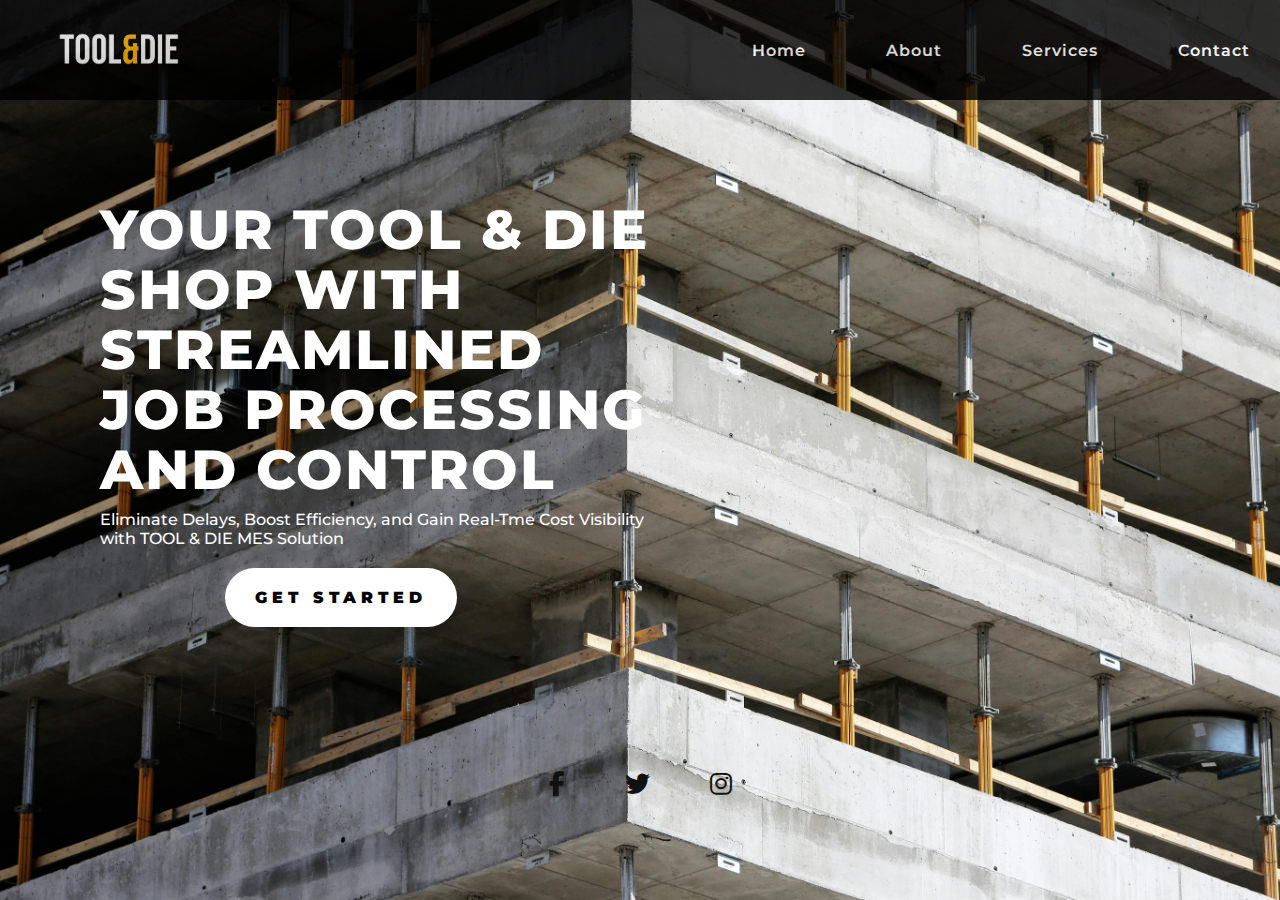
<file: index.html>
<!DOCTYPE html>
<html lang="en">

<head>
  <meta charset="UTF-8">
  <meta name="viewport" content="width=device-width, initial-scale=1.0">
  <title>Responsive Website Landing Page design</title>
  <link rel="icon" href="ICON.png" type="image/x-icon">
  <link rel="stylesheet" href="LandingPage.css">
  <link rel="stylesheet" href="https://cdnjs.cloudflare.com/ajax/libs/font-awesome/6.5.1/css/all.min.css">
</head>

<body>

  <section>
    <header>
      <h2> <a href="#" class="logo"><img src="Tool&Die.png" alt=""></a></h2>
      <div class="navigation">
        <a href="#">Home</a>
        <a href="about.html">About</a>
        <a href="services.html">Services</a>
        <a href="contact.html">Contact</a>
      </div>
    </header>
    <div class="content">
      <div class="info">
        <h2>YOUR TOOL & DIE SHOP WITH STREAMLINED JOB PROCESSING AND CONTROL<br><span></span></h2>
        <p>Eliminate Delays, Boost Efficiency, and Gain Real-Tme Cost Visibility with TOOL & DIE MES Solution</p>
      </div>
      <a href="#" class="info-btn">GET STARTED</a>
    </div>
    </div>
    <div class="media-icons">
      <a href="#"><i class="fab fa-facebook-f"></i></a>
      <a href="#"><i class="fab fa-twitter"></i></a>
      <a href="#"><i class="fab fa-instagram"></i></a>
    </div>
  </section>

</body>

</html>
</file>
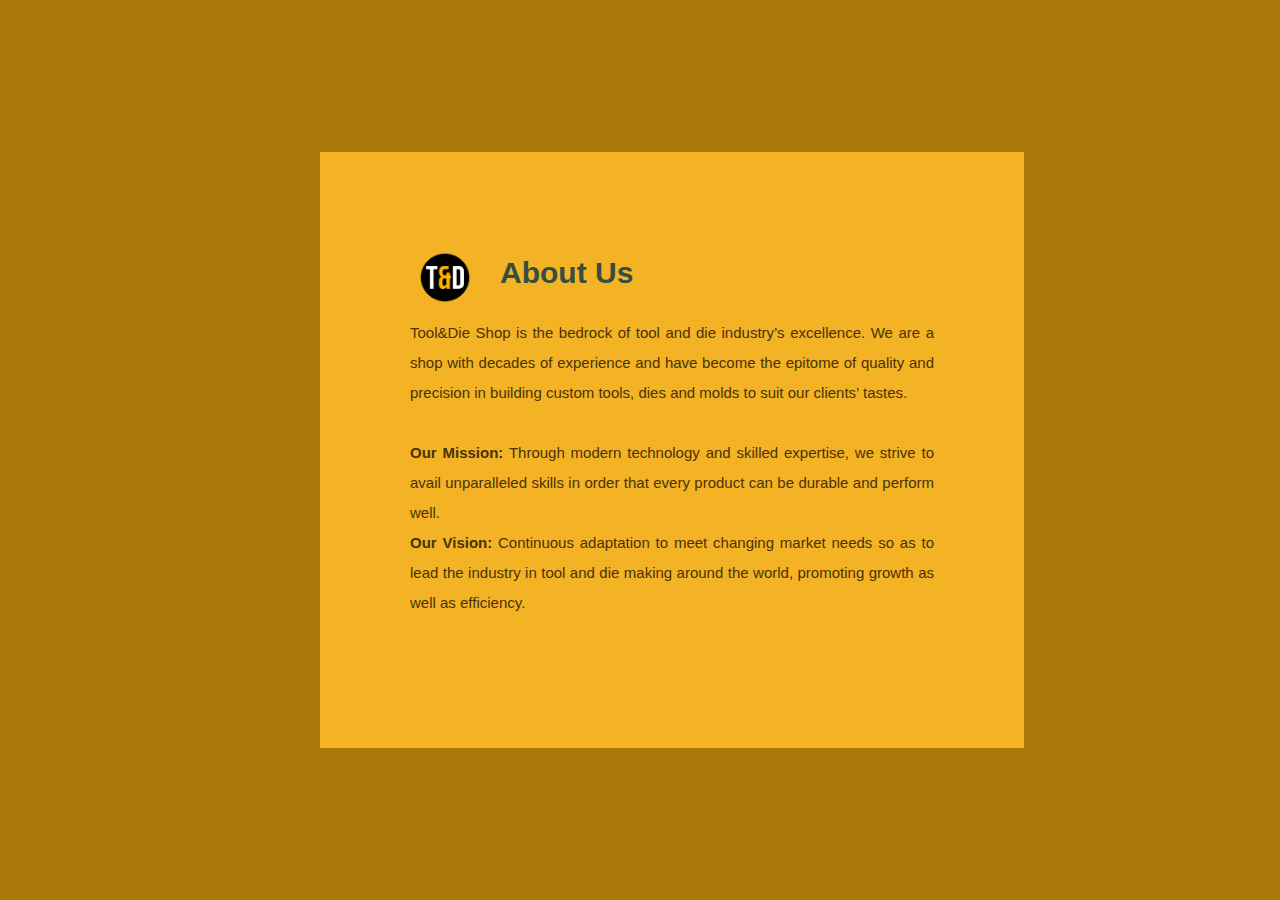
<file: about.html>
<!DOCTYPE html>
<html>
<head>
    <meta charset="utf-8">
    <meta name="viewport" content="width=device-width, initial-scale=1.0">
    <link rel="icon" href="ICON.png" type="image/x-icon">
    <title>About Us</title>
    <link rel="stylesheet" href="#aboutCSS">
</head>

<body>

    <div class="about-section">

        <div class="inner-container">

            <div class="about-content">
                <img src="Tool&Die-icon.png" alt="">
                <h1>About Us</h1>
            </div>
            <p class="text">
                Tool&Die Shop is the bedrock of tool and die industry’s excellence. We are a shop with decades of experience and have become the epitome of quality and precision in building custom tools, dies and molds to suit our clients’ tastes. <br>
<br>
<b>Our Mission:</b> Through modern technology and skilled expertise, we strive to avail unparalleled skills in order that every product can be durable and perform well.
<br>
<b>Our Vision:</b> Continuous adaptation to meet changing market needs so as to lead the industry in tool and die making around the world, promoting growth as well as efficiency.
            </p>
        </div>
    </div>
</body>

<style id="aboutCSS">
    * {
        margin: 0;
        padding: 0;
        font-family: Arial, Helvetica, sans-serif;
        box-sizing: border-box;
    }

    body {
        min-height: 100vh;
        display: flex;
        align-items: center;
        justify-content: center;

        background-color: #aa7709;
    }

    img {
        width: 70px;
        height: auto;
        margin-top: 10px;
        display: block;
    }

    .about-section {
        background-size: 65%;
        background-color: #aa7709;
        overflow: hidden;

        padding: 50px 0;
    }

   

    .inner-container {
        width: 55%;
        float: right;
        background-color: #f4b225;
        margin-right: 20%;
        padding: 90px;
        align-items: center; 
    }

    .about-content {
        display: flex; 
        align-items: center; 
        margin-bottom: 15px; 
    }

    .about-content h1 {
        margin-left: 20px; 
        color: #344E41;
        font-size: 30px;
        font-weight: 900;
    }

    .text {
        font-size: 15px;
        color: #493304;
        line-height: 30px;
        text-align: justify;
        margin-bottom: 40px;
    }
</style>
</html>
</file>
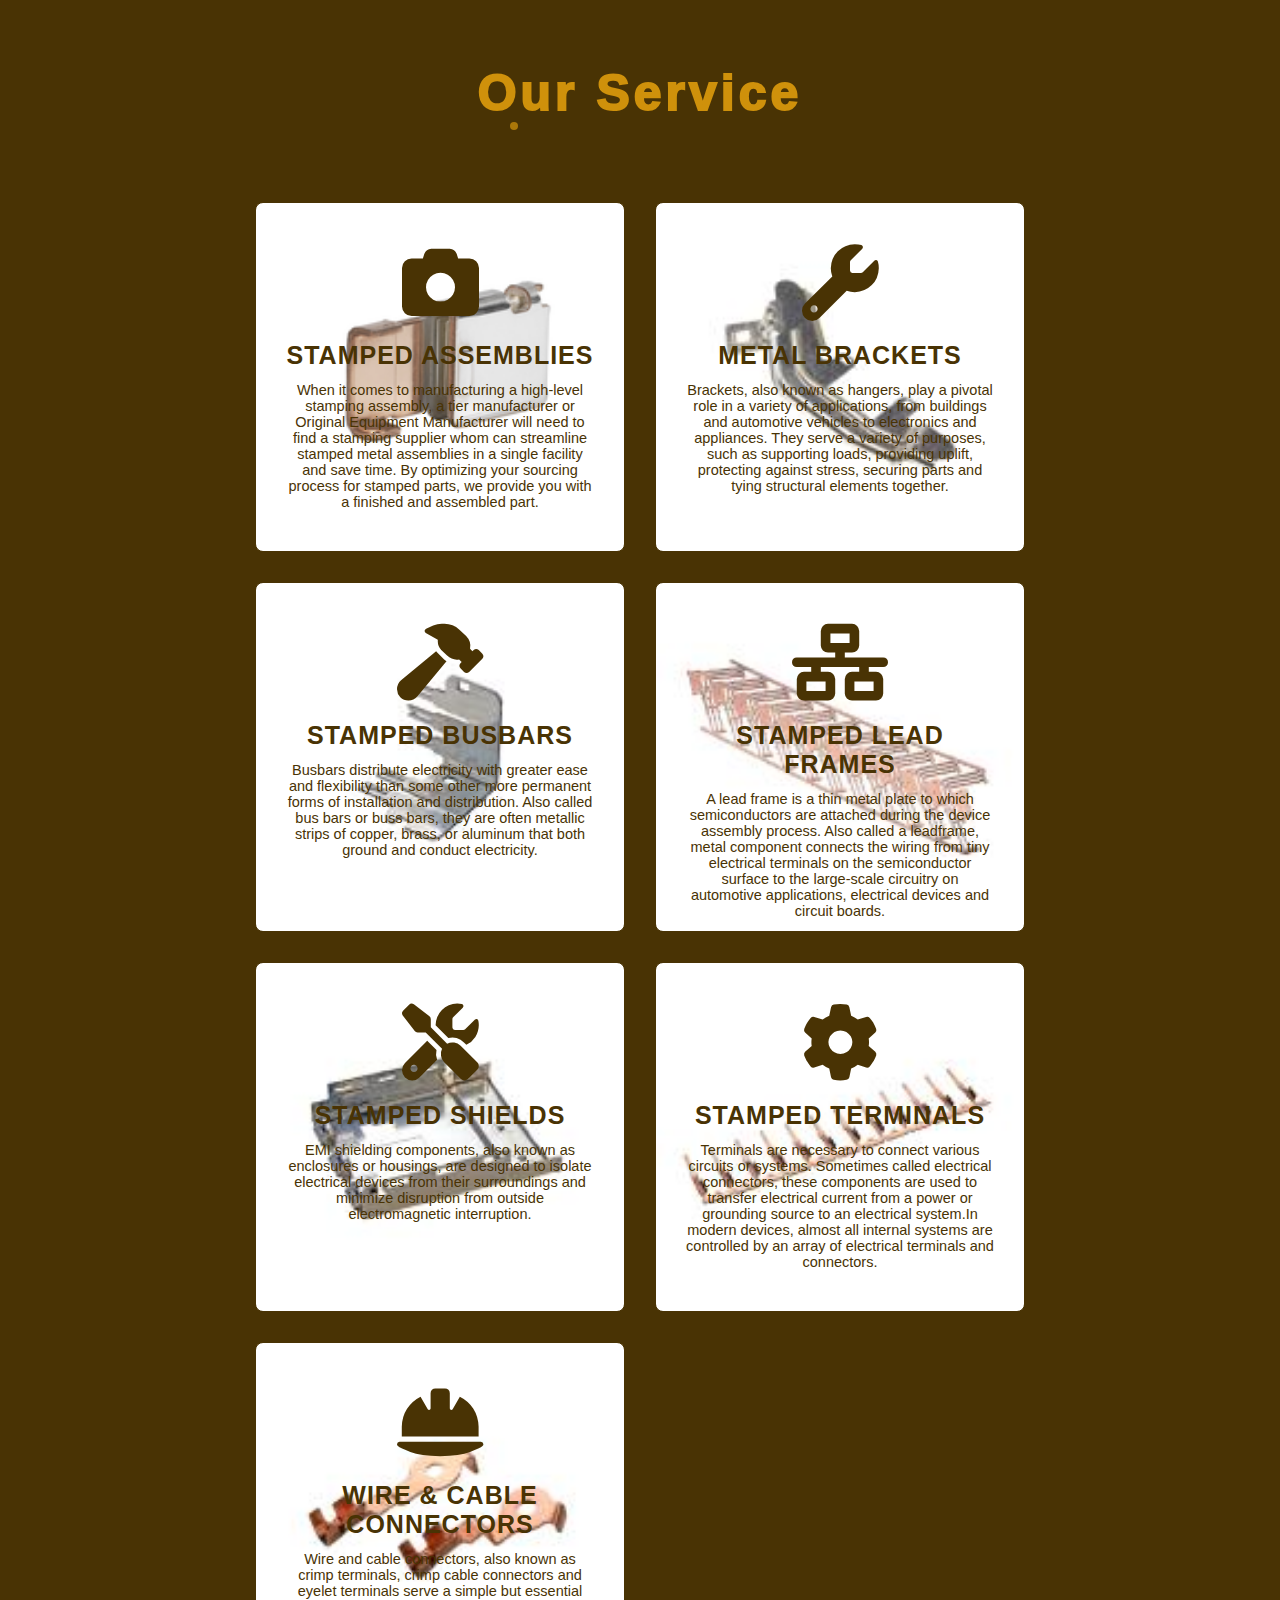
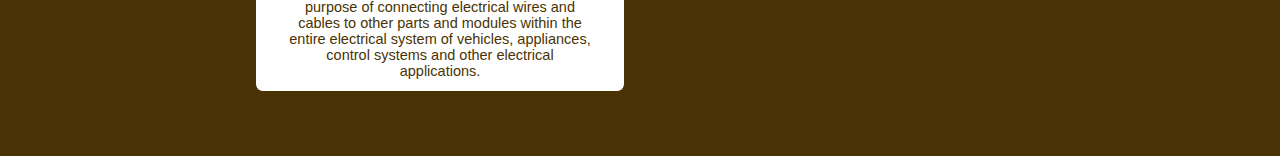
<file: services.html>
<!DOCTYPE html>
<html lang="en">

<head>
    <meta charset="UTF-8">
    <meta name="viewport" content="width=device-width, initial-scale=1.0">
    <link rel="icon" href="ICON.png" type="image/x-icon">
    <link rel="stylesheet" href="https://cdnjs.cloudflare.com/ajax/libs/font-awesome/6.4.2/css/all.min.css">
    <title>Our Service Section</title>

    <link rel="stylesheet" href="#servicesCSS">
</head>

<body>
    <div class="container">
        <div class="service-wrapper">
            <div class="service">
                <h1>Our Service<span></span></h1>
                <div class="cards">
                    <div class="card">
                        <i class="fa-solid fa-camera"></i>
                        <h2><b>STAMPED ASSEMBLIES</b></h2>
                        
                        <p>When it comes to manufacturing a high-level stamping assembly, a tier manufacturer or Original Equipment Manufacturer will need to find a stamping supplier whom can streamline stamped metal assemblies in a single facility and save time. By optimizing your sourcing process for stamped parts, we provide you with a finished and assembled part.</p>
                    </div>
                    <div class="card">
                        <i class="fa-solid fa-wrench"></i>
                        <h2><b>METAL BRACKETS</b></h2>
                        <p>Brackets, also known as hangers, play a pivotal role in a variety of applications, from buildings and automotive vehicles to electronics and appliances. They serve a variety of purposes, such as supporting loads, providing uplift, protecting against stress, securing parts and tying structural elements together.</p>
                    </div>
                    <div class="card">
                        <i class="fa-solid fa-hammer"></i>
                        <h2><b>STAMPED BUSBARS</b></h2>
                        <p>Busbars distribute electricity with greater ease and flexibility than some other more permanent forms of installation and distribution. Also called bus bars or buss bars, they are often metallic strips of copper, brass, or aluminum that both ground and conduct electricity.</p>
                    </div>
                    <div class="card">
                        <i class="fa-solid fa-network-wired"></i>
                        <h2><b>STAMPED LEAD FRAMES</b></h2>
                        <p>A lead frame is a thin metal plate to which semiconductors are attached during the device assembly process. Also called a leadframe, metal component connects the wiring from tiny electrical terminals on the semiconductor surface to the large-scale circuitry on automotive applications, electrical devices and circuit boards.</p>
                    </div>
                    <div class="card">
                        <i class="fa-solid fa-tools"></i>
                        <h2><b>STAMPED SHIELDS</b></h2>
                        <p>EMI shielding components, also known as enclosures or housings, are designed to isolate electrical devices from their surroundings and minimize disruption from outside electromagnetic interruption.</p>
                    </div>
                    <div class="card">
                        <i class="fa-solid fa-gear"></i>
                        <h2><b>STAMPED TERMINALS</b></h2>
                        <p>Terminals are necessary to connect various circuits or systems. Sometimes called electrical connectors, these components are used to transfer electrical current from a power or grounding source to an electrical system.In modern devices, almost all internal systems are controlled by an array of electrical terminals and connectors.</p>
                    </div>
                    <div class="card">
                        <i class="fa-solid fa-hard-hat"></i>
                        <h2><b>WIRE & CABLE CONNECTORS</b></h2>
                        <p>Wire and cable connectors, also known as crimp terminals, crimp cable connectors and eyelet terminals serve a simple but essential purpose of connecting electrical wires and cables to other parts and modules within the entire electrical system of vehicles, appliances, control systems and other electrical applications.</p>
                    </div>
                </div>
            </div>
        </div>
    </div>

    <style id="servicesCSS">
        * {
            margin: 0;
            padding: 0;
            box-sizing: border-box;
            font-family: Arial, Helvetica, sans-serif;
        }

        .container {
            min-height: 100vh;
            width: 100%;
            background-color: #493304;
        }

        .service-wrapper {
            padding: 5% 8%;
        }

        .service {
            display: flex;
            flex-direction: column;
            align-items: center;
        }

        h1 {
            color: white;
            font-size: 50px;
            -webkit-text-stroke-width: 2px;
            -webkit-text-stroke-color: transparent;
            letter-spacing: 4px;
            background-color: #493304;
            background: linear-gradient(8deg, rgb(207, 145, 11) 0%, rgb(207, 145, 11) 41%, rgb(207, 145, 11) 100%);
            background-clip: text;
            -webkit-text-fill-color: transparent;
            position: relative;
        }

        h1::after {
            content: "";
            position: absolute;
            top: 100%;
            left: 10%;
            height: 8px;
            width: 80%;
            border-radius: 50%;
            background-color: rgba(red, green, blue, 0.05);

        }

        h1 span {
            position: absolute;
            top: 100%;
            left: 10%;
            height: 8px;
            width: 8px;
            border-radius: 50%;
            background-color: #aa7709;
            animation: anim 3s linear infinite;
        }

        h2{
            color:#aa7709;
        }

        @keyframes anim {
            95% {
                opacity: 1;
            }

            100% {
                opacity: 0;
                left: 88%;
            }
        }

        .cards {
    display: grid;
    grid-template-columns: repeat(2, 1fr); 
    gap: 30px;
    margin-top: 80px;
}

        .card {
            height: 350px;
            width: 370px;
            background-color: #aa7709;
            padding: 3% 8%;
            border: 0.2px solid #493304;
            border-radius: 8px;
            transition: .6s;
            display: flex;
            align-items: center;
            flex-direction: column;
            position: relative;
            overflow: hidden;
        }

        .card::after {
            content: "";
            position: absolute;
            top: 150%;
            left: -200px;
            width: 120%;
            transform: rotate(50deg);
            background-color: white;
            height: 18px;
            filter: blur(30px);
            opacity: 0.5;
            transition: 1s;
        }

        .card:hover:after {
            width: 225%;
            top: -100%;
        }

        .card i {
            color: #493304;
            margin-top: 30px;
            margin-bottom: 20px;
            font-size: 4.8rem;
        }

        .card h2 {
            color: #493304;
            text-align: center;
            font-size: 25px;
            font-family: 'Times New Roman', Times, serif;
            font-weight: 600;
            letter-spacing: 1px;
        }

        .card p {
            text-align: center;
            font-size: 14.5px;
            font-family: Arial, Helvetica, sans-serif;
            width: 100%;
            margin: 12px 0;
            color: #493304;
        }

        .card:nth-child(1) {
            background-image: url('assemble.png');
            background-size: cover;
            background-position: center;
        }

        .card:nth-child(2) {
            background-image: url('metalbracket.jpg');
            background-size: cover;
            background-position: center;
        }

        .card:nth-child(3) {
            background-image: url('busbars.jpg');
            background-size: cover;
            background-position: center;
        }

        .card:nth-child(4) {
            background-image: url('leadframes.jpg');
            background-size: cover;
            background-position: center;
        }

        .card:nth-child(5) {
            background-image: url('shield.jpg');
            background-size: cover;
            background-position: center;
        }

        .card:nth-child(6) {
            background-image: url('terminal.jpg');
            background-size: cover;
            background-position: center;
        }

        .card:nth-child(7) {
            background-image: url('wire&cable.jpg');
            background-size: cover;
            background-position: center;
        }


    </style>
</body>
</file>
<file: LandingPage.css>
@import url('https://fonts.googleapis.com/css2?family=Montserrat:ital,wght@0,100..900;1,100..900&display=swap');

* {
    margin: 0;
    padding: 0;
    box-sizing: border-box;
    font-family: "Montserrat", sans-serif;
}



section {
    position: relative;
    width: 100%;
    min-height: 100vh;
    display: flex;
    flex-direction: column;
    justify-content: flex-start;
    background-image: url(PEXELS.jpg);
    background-size: cover;
    background-position: center;
}

header {
    background-color: #000000;
    opacity: 80%;
    height: 100px;
    position: relative;
    top: 0;
    width: 100%;
    padding: 15px 15px;
    display: flex;
    flex-direction: row;
    justify-content: space-between;
    align-items: center;
}

header .logo {
    display: flex;
    align-items: center;
    transition: 0.5s;
    transition-property: transform;

}

header .logo img {
    margin: 10px;
    width: 100%;
    height: 100px;
   
}

header .logo:hover{
    transform: scale(1.1);
}

header .navigation {

    display: flex;
    align-items: center;
}

header .navigation a {
    color: #fff;
    background: transparent;
    text-decoration: none;
    font-weight: 600;
    letter-spacing: 1px;
    padding: 2px 15px;
    border-radius: 20px;
    transition: 0.3s;
    transition-property: background;
    opacity: 100%;
    justify-content: center;
    display: flex;
    align-items: center;
}

header .navigation a:not(:last-child) {
    margin-right: 50px;
}

header .navigation a:hover {
    background: #ffe100;
}


.content{
    max-width: 650px;
    margin: 60px;
    color: #ffffff;
}

.content .info h2{
color: #fff;
font-size: 55px;
text-transform: uppercase;
font-weight: 800;
letter-spacing: 2px;
text-align: left;
line-height: 60px;
margin-bottom: 10px;
}

.content .info span{
    color: #fff;
    font-size: 50px;
    font-weight: 600;
}

.content .info{
font-size: 16px;
font-weight: 500;
margin: 40px;
}

.content .info-btn{
    color: #000000;
    background: #ffffff;
    text-decoration: none;
    text-transform: uppercase;
    font-weight: 900;
    letter-spacing: 5px;
    padding: 20px 30px;
    border-radius: 50px;
    transition: 0.3s;
    transition-property: background;
    margin-left: 165px;
    
    
}

.content .info-btn:hover{
    background: #ffe100;
    
}

.media-icons{
    display: flex;
    justify-content: center;
    align-items: center;
    margin: auto;
}

.media-icons a{
    position: relative;
    color: #111;
    font-size: 25px;
    transition: 0.3s;
    transition-property: transform;
}

.media-icons a:not(:last-child){
    margin-right: 60px;
}

.media-icons a:hover{
    transform: scale(1.5);
}
</file>
